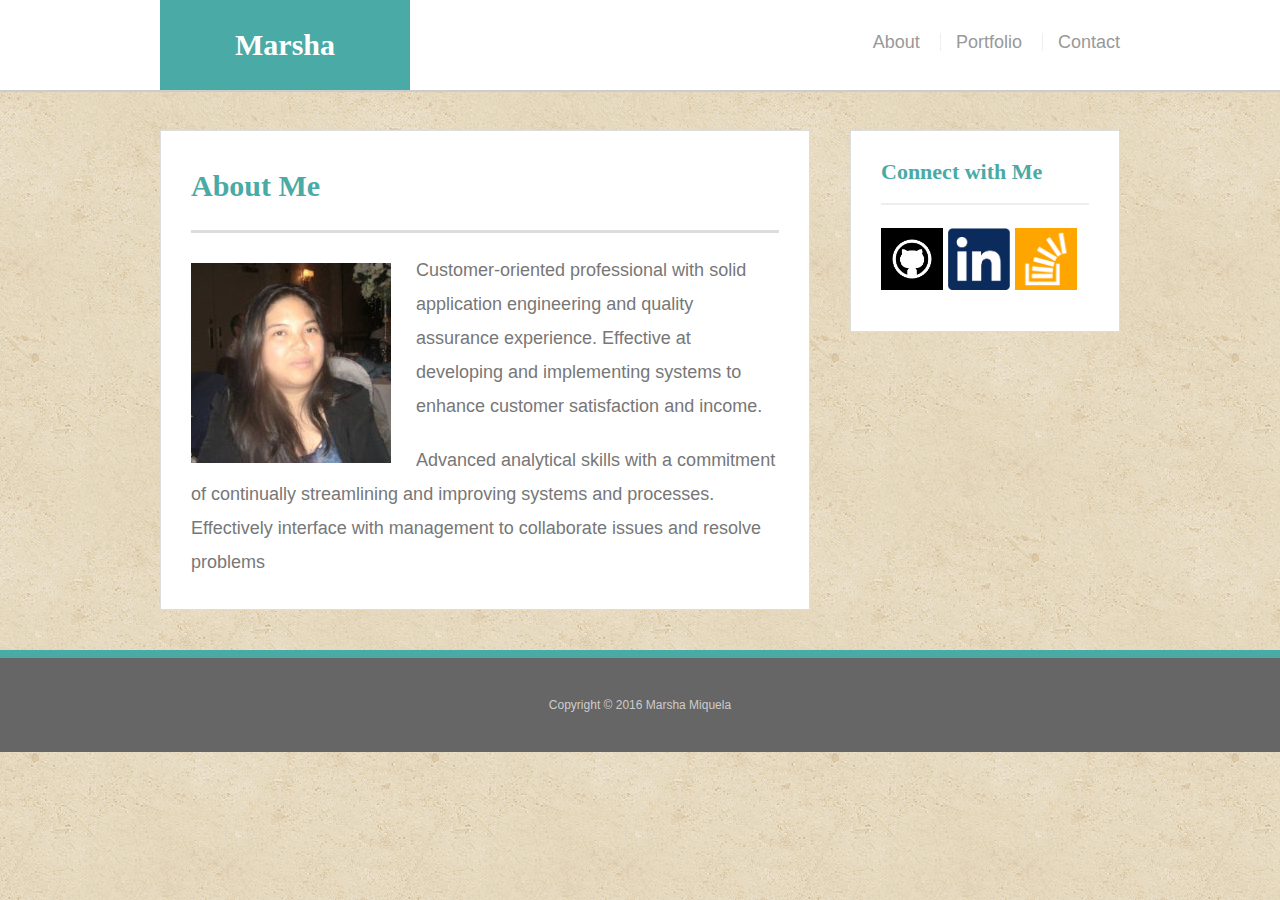
<file: index.html>
<!doctype html>
<html lang="en-us">

<head>
  <meta charset="UTF-8">
  <meta name="viewport" content="width=device-width, initial-scale=1">
  <title>About | Marsha</title>
  <link rel="stylesheet" type="text/css" href="assets/css/reset.css">
  <link rel="stylesheet" type="text/css" href="assets/css/style.css">
</head>

<body>

  <header id="masthead">
    <div class="container">
      <a href="index.html" id="logo">Marsha</a>
      <nav>
        <a href="index.html">About</a>
        <a href="portfolio.html">Portfolio</a>
        <a href="contact.html">Contact</a>
      </nav>
    </div>
  </header>

  <div id="main-container" class="container">
    <section class="main-section">
      <h1>About Me</h1>

      <img src="assets/images/Marsha.jpg" class="auth-image" alt="Your Name">

      <p>Customer-oriented professional with solid application engineering and quality assurance experience. Effective at developing and implementing systems to enhance customer satisfaction and income.</p>

      <p>Advanced analytical skills with a commitment of continually streamlining and improving systems and processes. Effectively interface with management to collaborate issues and resolve problems</p>

    </section>

    <section class="sidebar">
      <div id="connect">
        <h2>Connect with Me</h2>

        <a href="https://github.com/" target="_blank"><img src="assets/images/github-mark.png" class="social" alt="GitHub" /></a>
        <a href="https://www.linkedin.com/" target="_blank"><img src="assets/images/linkedinlogo.png" class="social" alt="LinkedIn" /></a>
        <a href="https://stackoverflow.com/" target="_blank"><img src="assets/images/stackoverflow.png" class="social" alt="Stack Overflow" /></a>
      </div>
    </section>
  </div>

  <footer>
    <div class="container">
      Copyright &copy; 2016 Marsha Miquela
    </div>
  </footer>
</body>

</html>
</file>
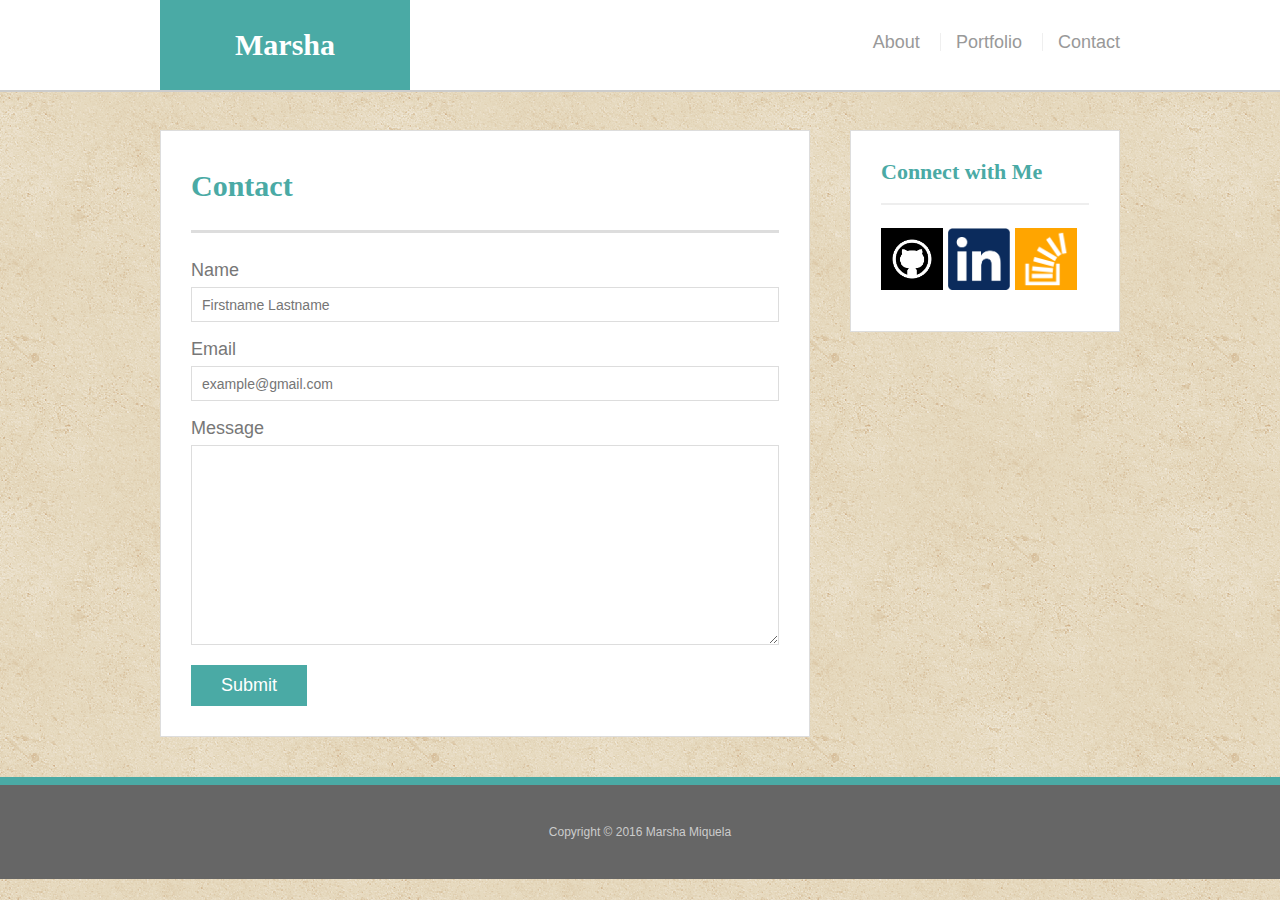
<file: contact.html>
<!doctype html>
<html lang="en-us">

<head>
  <meta charset="UTF-8">
  <meta name="viewport" content="width=device-width, initial-scale=1">
 <!--  <title>About | Marsha</title> -->
  <title>Contact | Marsha</title>
  <link rel="stylesheet" type="text/css" href="assets/css/reset.css">
  <link rel="stylesheet" type="text/css" href="assets/css/style.css">
</head>

<body>

  <header id="masthead">
    <div class="container">
      <a href="index.html" id="logo">Marsha</a>
      <nav>
        <a href="index.html">About</a>
        <a href="portfolio.html">Portfolio</a>
        <a href="contact.html">Contact</a>
      </nav>
    </div>
  </header>

  <div id="main-container" class="container">
    <section class="main-section">
      <h1>Contact</h1>

      <form id="contact-form">
        <ul>
          <li>
            <label for="name">Name</label>
            <input type="text" id="name" name="name" placeholder="Firstname Lastname" required="required">
          </li>
          <li>
            <label for="email">Email</label>
            <input type="email" id="email" name="email" placeholder="example@gmail.com" required="required">
          </li>
          <li>
            <label for="message">Message</label>
            <textarea id="message" name="message" required="required"></textarea>
          </li>
        </ul>
        <input type="submit">
      </form>

    </section>

    <section class="sidebar">
      <div id="connect">
        <h2>Connect with Me</h2>

        <a href="https://github.com/" target="_blank"><img src="assets/images/github-mark.png" class="social" alt="GitHub" /></a>
        <a href="https://www.linkedin.com/" target="_blank"><img src="assets/images/linkedinlogo.png" class="social" alt="LinkedIn" /></a>
        <a href="https://stackoverflow.com/" target="_blank"><img src="assets/images/stackoverflow.png" class="social" alt="Stack Overflow" /></a>
      </div>
    </section>
  </div>

  <footer>
    <div class="container">
      Copyright &copy; 2016 Marsha Miquela
    </div>
  </footer>
</body>

</html>
</file>
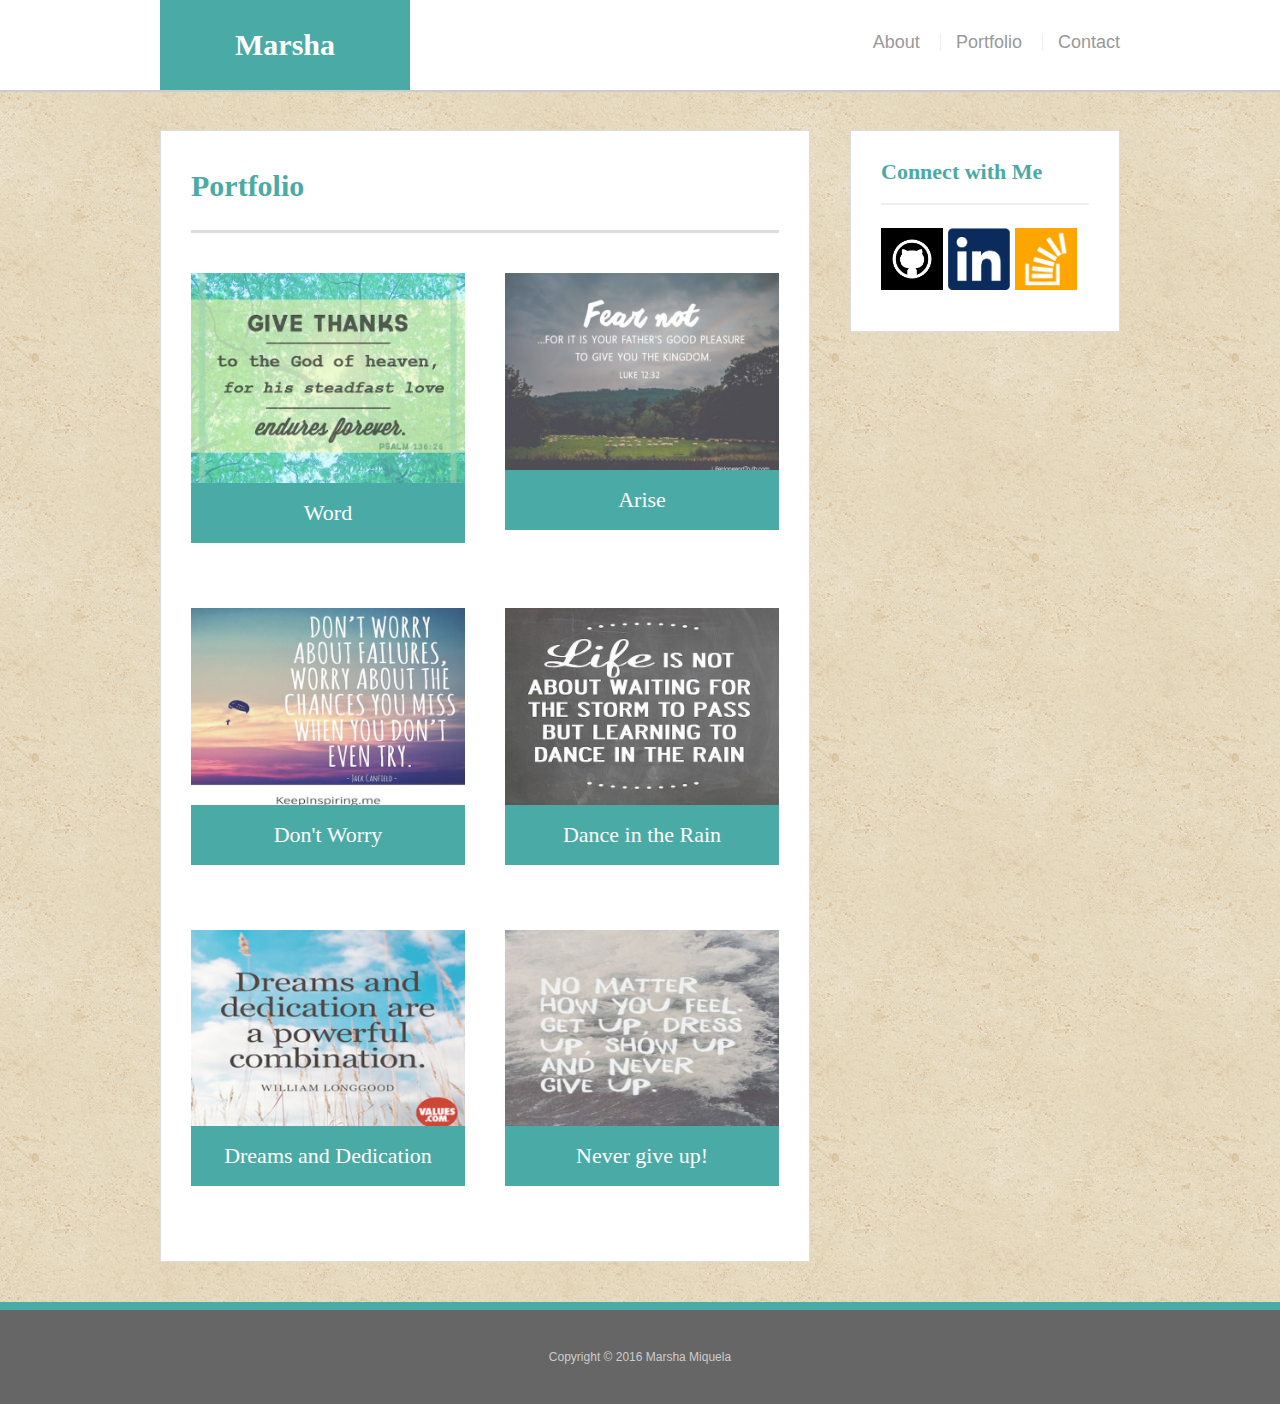
<file: portfolio.html>
<!doctype html>
<html lang="en-us">

<head>
  <meta charset="UTF-8">
  <meta name="viewport" content="width=device-width, initial-scale=1">
<!--   <title>About | Marsha</title> -->
  <title>Portfolio | Marsha</title>
  <link rel="stylesheet" type="text/css" href="assets/css/reset.css">
  <link rel="stylesheet" type="text/css" href="assets/css/style.css">
</head>

<body>

  <header id="masthead">
    <div class="container">
      <a href="index.html" id="logo">Marsha</a>
      <nav>
        <a href="index.html">About</a>
        <a href="portfolio.html">Portfolio</a>
        <a href="contact.html">Contact</a>
      </nav>
    </div>
  </header>

  <div id="main-container" class="container">
    <section class="main-section">
      <h1>Portfolio</h1>

      <div class="work">
        <img src="assets/images/Eagles.jpg" alt="1">

        <h3>Word</h3>
      </div>

      <div class="work">
        <img src="assets/images/portfolio1.jpg" alt="2">

        <h3>Arise</h3>
      </div>
      <div class="work">
        <img src="assets/images/portfolio2.jpg" alt="3">

        <h3>Don't Worry</h3>
      </div>
      <div class="work">
        <img src="assets/images/portfolio3.jpg" alt="4">

        <h3>Dance in the Rain</h3>
      </div>
      <div class="work">
        <img src="assets/images/portfolio4.jpg" alt="5">

        <h3>Dreams and Dedication</h3>
      </div>
      <div class="work">
        <img src="assets/images/portfolio5.jpg" alt="6">

        <h3>Never give up!</h3>


    </section>

    <section class="sidebar">
      <div id="connect">
        <h2>Connect with Me</h2>

        <a href="https://github.com/" target="_blank"><img src="assets/images/github-mark.png" class="social" alt="GitHub" /></a>
        <a href="https://www.linkedin.com/" target="_blank"><img src="assets/images/linkedinlogo.png" class="social" alt="LinkedIn" /></a>
        <a href="https://stackoverflow.com/" target="_blank"><img src="assets/images/stackoverflow.png" class="social" alt="Stack Overflow" /></a>
      </div>
    </section>
  </div>

  <footer>
    <div class="container">
      Copyright &copy; 2016 Marsha Miquela
    </div>
  </footer>
</body>

</html>
</file>
<file: assets/css/style.css>
body {
  font-family: Arial, "Helvetica Neue", Helvetica, sans-serif;
  font-size: 18px;
  line-height: 34px;
  color: #777;
  background: url("../images/vintage-concrete.png");
}

* {
  box-sizing: border-box;
}

/* general */

.container {
  width: 100%;
  max-width: 960px;
  margin: 0 auto;
  clear: both;
}

h1,
h2,
h3,
p {
  margin-bottom: 20px;
}

p:last-child {
  margin-bottom: 0;
}

h1,
h2,
h3 {
  font-family: Georgia, Times, "Times New Roman", serif;
  font-weight: 700;
  color: #4aaaa5;
}

h1 {
  padding-bottom: 20px;
  font-size: 30px;
  line-height: 49px;
  border-bottom: 3px solid #ddd;
}

h2,
h3 {
  font-size: 22px;
}

/* header */

#masthead {
  position: fixed;
  z-index: 99;
  width: 100%;
  margin: 0 0 30px;
  overflow: auto;
  color: #fff;
  background: #fff;
  border-bottom: 2px solid #ccc;
}

#logo {
  float: left;
  width: 250px;
  height: 90px;
  font-family: Georgia, Times, "Times New Roman", serif;
  font-size: 30px;
  font-weight: 700;
  line-height: 90px;
  color: #fff;
  text-align: center;
  text-decoration: none;
  background: #4aaaa5;
}

nav {
  float: right;
  margin-top: 25px;
}

nav a {
  display: inline-block;
  padding-left: 15px;
  margin-left: 15px;
  line-height: 18px;
  color: #999;
  text-decoration: none;
  border-left: 1px solid #efefef;
}

nav a:first-child {
  border-left: 0 none;
}

/* footer */

footer {
  padding: 30px 0;
  clear: both;
  font-size: 12px;
  color: #fff;
  color: #ccc;
  text-align: center;
  background: #666;
  border-top: 8px solid #4aaaa5;
}

/* sidebar */

.sidebar {
  float: right;
  width: 100%;
  max-width: 270px;
  padding: 30px;
  margin-bottom: 20px;
  background: #fff;
  border: 1px solid #ddd;
}

h3,
.sidebar h2 {
  padding-bottom: 20px;
  margin-bottom: 15px;
  line-height: 22px;
  border-bottom: 2px solid #eee;
}

.social {
  width: 62px;
  height: 62px;
  margin-top: 8px;
  margin-right: 5px;
}

.social:last-child {
  margin-right: 0;
}

/* main */

#main-container {
  padding-top: 130px;
}

.main-section {
  float: left;
  width: 100%;
  max-width: 650px;
  padding: 30px;
  margin: 0 0 40px;
  background: #fff;
  border: 1px solid #ddd;
}

/* portfolio page */

.work {
  position: relative;
  float: left;
  width: 274px;
  margin: 20px 0 25px;
  overflow: auto;
}

.work:nth-child(even) {
  margin-right: 40px;
}

.work img {
  width: 100%;
  border: 0 none;
  opacity: 0.8;
}

.work h3 {
  position: relative;
  bottom: 20px;
  width: 100%;
  padding: 15px;
  margin-bottom: 0;
  font-weight: 300;
  line-height: 30px;
  color: #fff;
  text-align: center;
  background: #4aaaa5;
  border-bottom: 0;
}

.auth-image {
  float: left;
  width: 200px;
  height: auto;
  margin-top: 10px;
  margin-right: 25px;
}

/* contact page */

#contact-form ul {
  margin-bottom: 20px;
}

#contact-form li {
  margin-bottom: 10px;
}

label,
input[type=text],
input[type=email],
textarea {
  display: block;
  width: 100%;
}

input[type=text],
input[type=email],
textarea {
  height: 35px;
  padding: 0 10px;
  font-size: 14px;
  border: 1px solid #ddd;
}

textarea {
  height: 200px;
}

input[type=submit] {
  padding: 10px 30px;
  font-size: 18px;
  color: #fff;
  cursor: pointer;
  background: #4aaaa5;
  border: 0 none;
}

@media screen and (max-width: 980px) {
  .container {
max-width: 768px;
}
.main-section {
  max-width: 420px;
}


@media screen and (max-width: 768px) {
  .container {
width: 100%;
max-width: 640px;
margin: 0 auto;
clear: both;}
.main-section {
  max-width: 100%;
}
.sidebar {
  float: left;
  max-width: 100%;
  }
  .work img, h3{
  display:inline-block;
  max-width: 100%;
/*  float: left;
  width: 274px;
  margin: 20px 0 25px;
  overflow: auto;*/}
}

.sidebar {
  float: left;
  max-width: 100%;
  }

}

@media screen and (max-width: 640px) {
  .container {
width: 100%;
max-width: 640px;
margin: 0 auto;
clear: both;}
.main-section {
  max-width: 100%;
}
#masthead {
  position: static;
  }
.auth-image {
  width: 100%;
}
.sidebar {
  float: left;
  max-width: 100%;
  }
}
</file>
